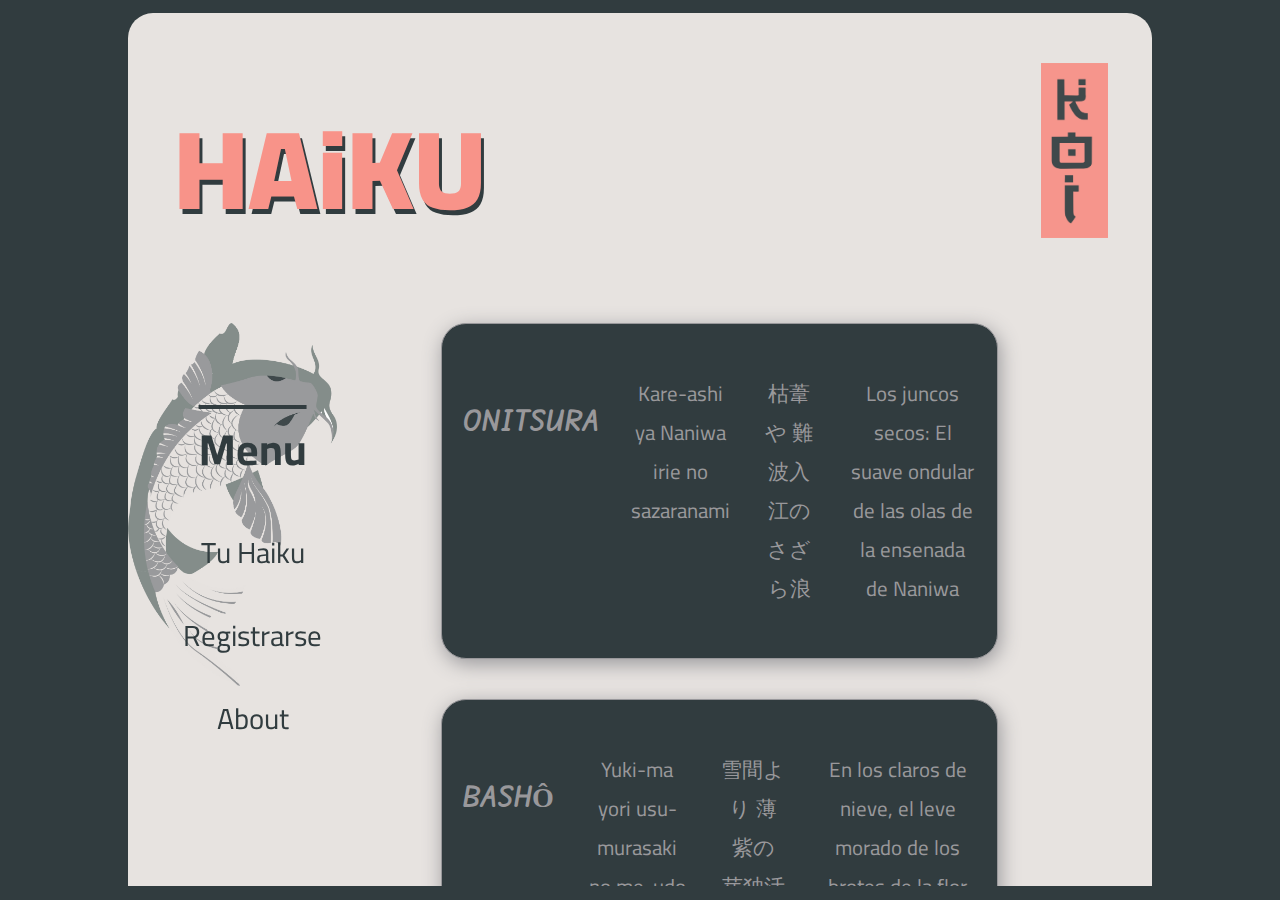
<file: index.html>
<!DOCTYPE html>
<html lang="en">
<head>
    <meta charset="UTF-8">
    <meta http-equiv="X-UA-Compatible" content="IE=edge">
    <meta name="viewport" content="width=device-width, initial-scale=1.0">
    <link rel="stylesheet" href="./css/style.css">
    <style>
        @import url('https://fonts.googleapis.com/css2?family=Edu+VIC+WA+NT+Beginner&display=swap');
        
        @import url('https://fonts.googleapis.com/css2?family=Cairo:wght@300&family=Edu+VIC+WA+NT+Beginner&display=swap');
    </style>
    <link rel="shortcut icon" href="./css/koi-logo.ico">
    <title>Index</title>
</head>
<body>
    <section class="grid">
        <article class="grid-item a"><img src="./css/koi-logo.jpg" alt="koi logo" class="logo"><span class="iso">HAiKU</span> </article>
        <article class="grid-item b menu">
            
            <li>
                <ol><h2>Menu</h2></ol>
                <ol><a href="tuhaiku.html"><span>Tu Haiku</span></a></ol>
                <ol><a href="formulario.html"><span>Registrarse</span></a></ol>
                <ol><a href="about.html"><span>About</span></a></ol>
            </li>
        </article>
        <article class="grid-item c haiku-text"> 
            <h3>ONITSURA</h3>
            <span>Kare-ashi ya
            Naniwa irie no
            sazaranami
            </span>
            
            <span>枯葦や
            難波入江の
            さざら浪
            </span>
            
            <span>Los juncos secos:
            El suave ondular de las olas
            de la ensenada de Naniwa</span></article>
        <article class="grid-item d haiku-text">
            <h3>BASHÔ</h3>
            <span> Yuki-ma yori
            usu-murasaki no
            me-udo kana
        </span>
            
            <span>雪間より
            薄紫の
            芽独活哉
        </span>
            
            <span>En los claros de nieve,
            el leve morado de los brotes
            de la flor de udo</span>
            
            </article>
        <article class="grid-item e haiku-text">
            <h3>BUSON</h3>
            <span>Furuido ya
                ka ni tobu uo no
                oto kurashi</span>
            <span>古井戸や
                蚊に飛ぶ魚の
                音闇し</span>
            <span>En un viejo pozo,
                el sonido oscuro de un pez
                que salta para atrapar un mosquito
                </span>
            </article>
        <article class="grid-item f haiku-text">
            <h3>SHIKI</h3>
            <span>Nureashi de
                suzume no ariku
                rôka kana</span>
            <span>ぬれ足で
                雀のありく
                廊下かな</span>
            <span>Andando con sus patitas mojadas,
                el gorrión
                por la terraza de madera</span>
            </article>
        <article class="grid-item g haiku-text">
            <h5>Haikus de Jorge Luis Borges publicados en 1981</h5>
            <span>Algo me han dicho
                la tarde y la montaña.
                Ya lo he perdido.
                </span>
            <span>Desde aquel día
                no he movido las piezas
                en el tablero.
                </span>
            <span>En el desierto
                acontece la aurora.
                Alguien lo sabe.
                </span>
            </article>
        <nav class="grid-item h"><iframe width="auto" height="auto" src="https://www.youtube.com/embed/vKGTXeIjWSU" title="¿Qué son los Haikus? Historia y Curiosidades | Descubre el Mundo de la Literatura" frameborder="0" allow="accelerometer; autoplay; clipboard-write; encrypted-media; gyroscope; picture-in-picture" allowfullscreen></iframe></nav>
      
    <footer class="grid-item i"><a href="mailto:666international@gmail.com"><span>By Charlie.6ix</span></a></footer>
    </section>
</body>
</html>
</file>
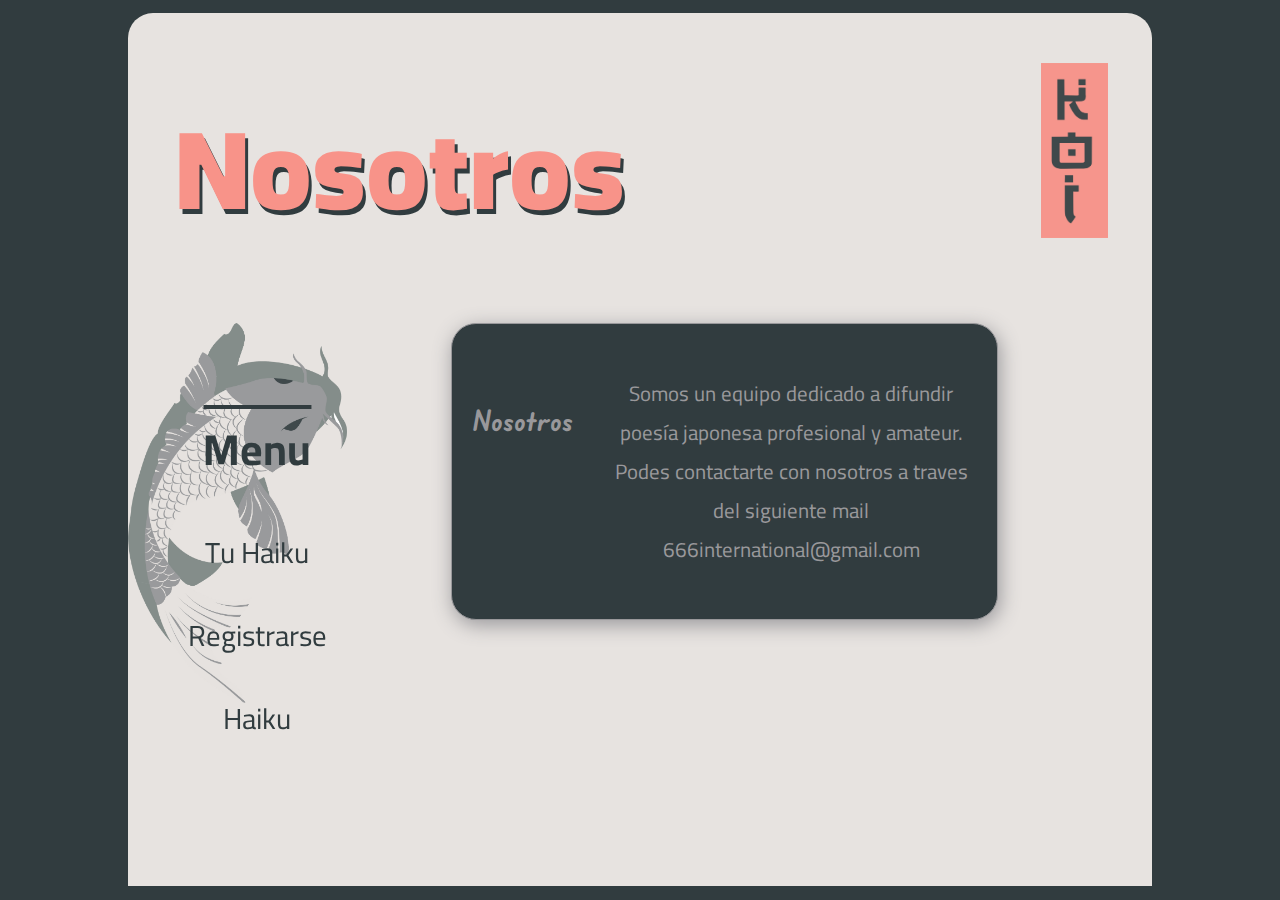
<file: about.html>
<!DOCTYPE html>
<html lang="en">
<head>
    <meta charset="UTF-8">
    <meta http-equiv="X-UA-Compatible" content="IE=edge">
    <meta name="viewport" content="width=device-width, initial-scale=1.0">
    <link rel="stylesheet" href="./css/style.css">
    <style>
        @import url('https://fonts.googleapis.com/css2?family=Edu+VIC+WA+NT+Beginner&display=swap');
        
        @import url('https://fonts.googleapis.com/css2?family=Cairo:wght@300&family=Edu+VIC+WA+NT+Beginner&display=swap');
    </style>
    <link rel="shortcut icon" href="./css/koi-logo.ico">
    <title>About</title>
</head>
<body>
    <section class="grid">
        <article class="grid-item a"><img src="./css/koi-logo.jpg" alt="koi logo" class="logo"><span class="iso">Nosotros</span> </article>
        <article class="grid-item b menu">
            
            <li>
                <ol><h2>Menu</h2></ol>
                <ol><a href="tuhaiku.html"><span>Tu Haiku</span></a></ol>
                <ol><a href="formulario.html"><span>Registrarse</span></a></ol>
                <ol><a href="index.html"><span>Haiku</span></a></ol>
            </li>
        </article>
        <article class="grid-item c haiku-text"> 
            <h3>Nosotros</h3>
            <span>
                Somos un equipo dedicado a difundir poesía japonesa profesional y amateur.
                Podes contactarte con nosotros a traves del siguiente mail 666international@gmail.com
            </span> 
        </article>
        <footer class="grid-item i"><a href="mailto:666international@gmail.com"><span>By Charlie.6ix</span></a></footer>
        </section>
</body>
</html>
</file>
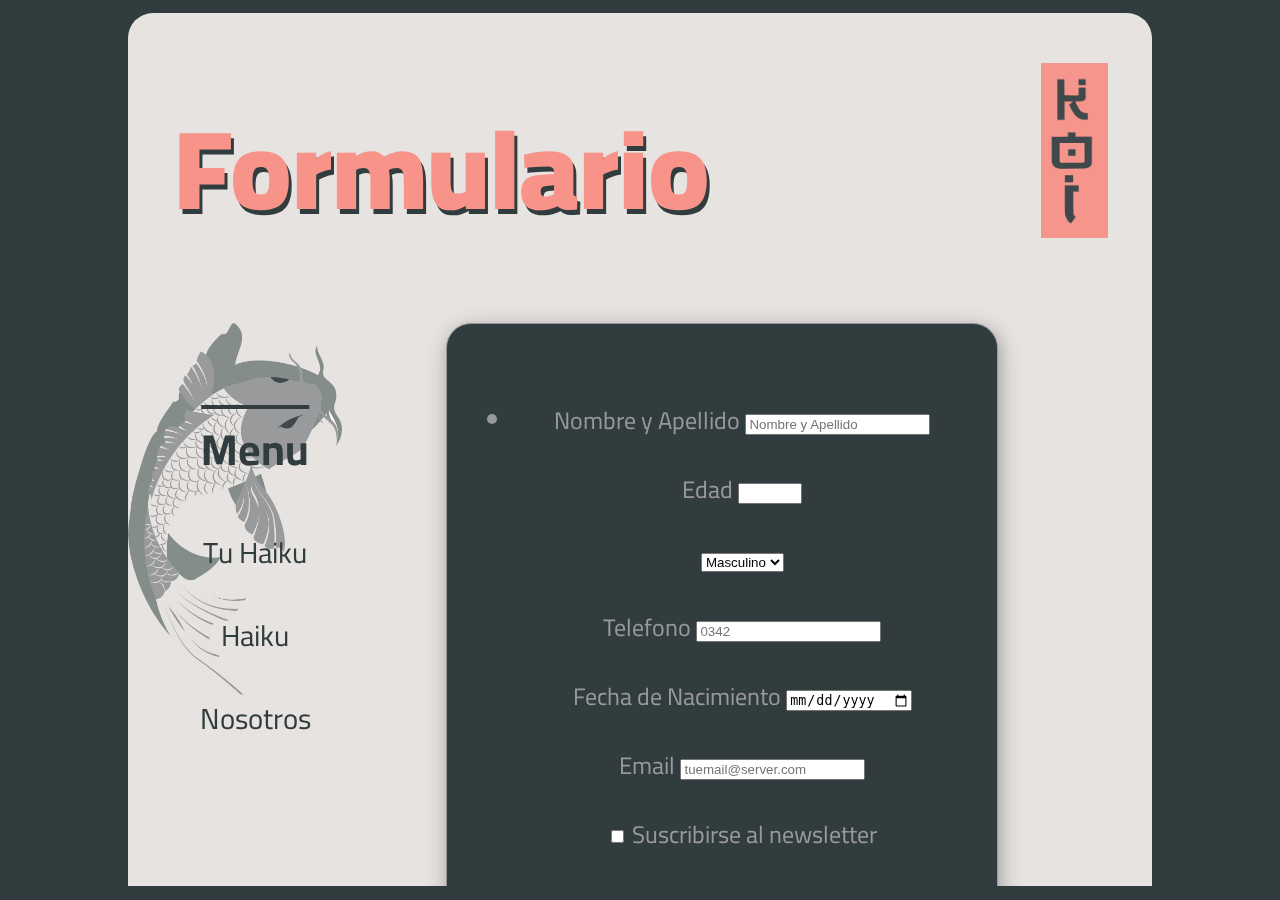
<file: formulario.html>
<!DOCTYPE html>
<html lang="en">
<head>
    <meta charset="UTF-8">
    <meta http-equiv="X-UA-Compatible" content="IE=edge">
    <meta name="viewport" content="width=device-width, initial-scale=1.0">
    <link rel="stylesheet" href="./css/style.css">
    <link rel="shortcut icon" href="./css/koi-logo.ico">
    <style>
        @import url('https://fonts.googleapis.com/css2?family=Edu+VIC+WA+NT+Beginner&display=swap');
        
        @import url('https://fonts.googleapis.com/css2?family=Cairo:wght@300&family=Edu+VIC+WA+NT+Beginner&display=swap');
    </style>
    <title>Formulario</title>
</head>
<body>

    <div class="grid">
    <section  class="grid-item a"><img src="./css/koi-logo.jpg" alt="koi logo" class="logo"><span class="iso">Formulario</span> 
    </section>
        <article class="grid-item b menu">
            
            <li>
                <ol><h2>Menu</h2></ol>
                <ol><a href="tuhaiku.html"><span>Tu Haiku</span></a></ol>
                <ol><a href="index.html"><span>Haiku</span></a></ol>
                <ol><a href="about.html"><span>Nosotros</span></a></ol>
            </li>
        </article>
        <article class="grid-item c haiku-text  form1">
        <form method="get" action="datos.html" name="register"  >
        <li>
        <ol><label for="Nombre"> Nombre y Apellido</label>
            <input type="text" name="Nombre" alt="Nombre y Apellido" placeholder="Nombre y Apellido"></ol>
        <ol><label for="Edad">Edad</label>
            <input type="number" name="Edad" value="" min="1" max="120"></ol>
        <ol><select name="Genero" id="">
            <option value="Masculino">Masculino</option>
            <option value="Femenino">Femenino</option>
            <option value="Otro">Otro</option>
        </select></ol>
        <ol><label for="Telefono">Telefono</label>
            <input type="tel" name="Telefono" value="" placeholder="0342 "></ol>
        <ol><label for="Fecha-nac">Fecha de Nacimiento</label>
            <input type="date" name="Fecha-nac" id=""></ol>
        <ol><label for="Email">Email</label>
            <input type="email" name="Email" id="" placeholder="tuemail@server.com"></ol>
        <ol><input type="checkbox"> Suscribirse al newsletter</ol>
        <ol><input type="submit" value="Enviar formulario" formtarget="_blank">
            <input type="reset" value="Resetear formulario"></ol>
        </li>
        </form>
        </article>
    
        <footer class="grid-item i"><a href="mailto:666international@gmail.com"><footer>By Charlie.6ix</span></a></aside>
</div>
</body>

</html>
</file>
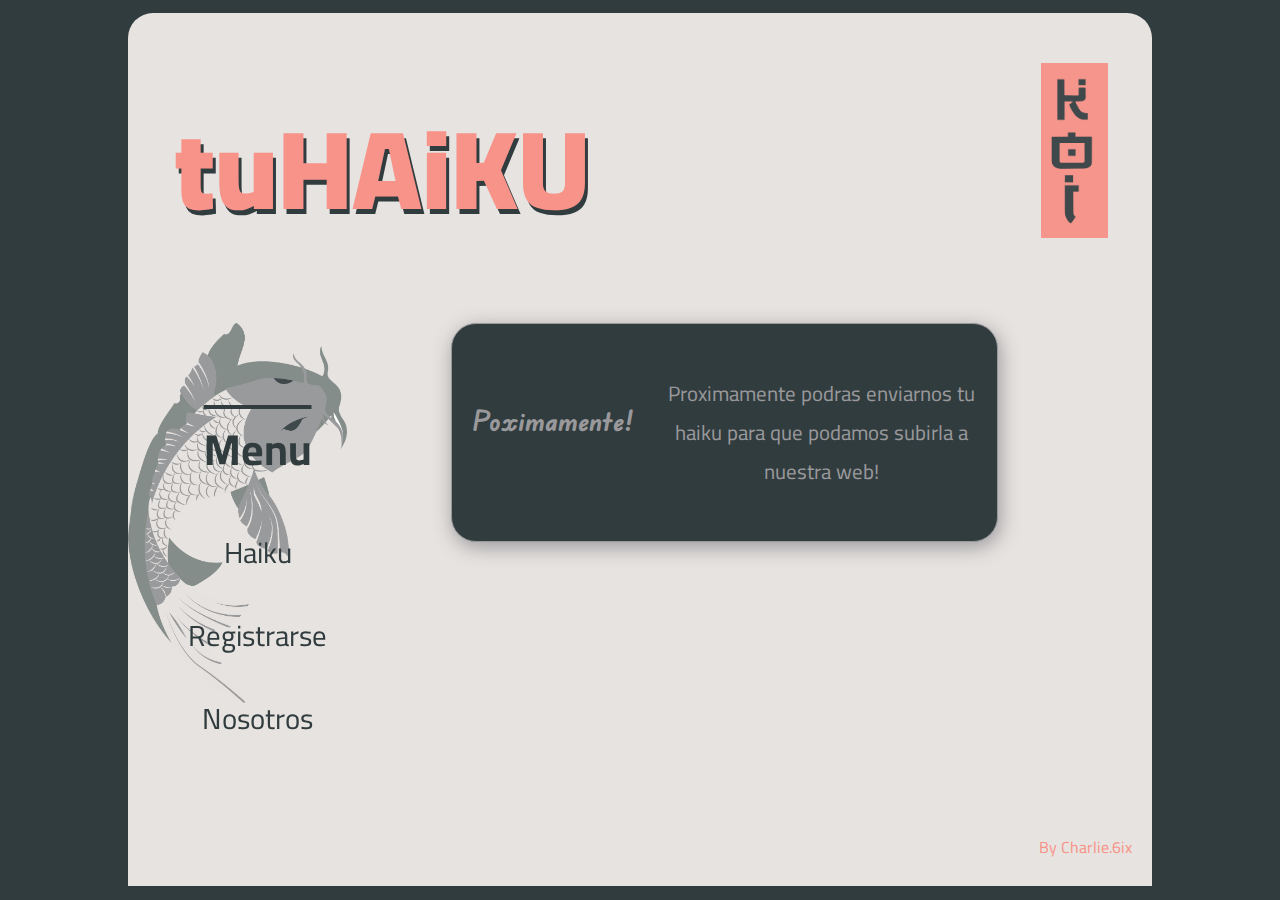
<file: tuhaiku.html>
<!DOCTYPE html>
<html lang="en">
<head>
    <meta charset="UTF-8">
    <meta http-equiv="X-UA-Compatible" content="IE=edge">
    <meta name="viewport" content="width=device-width, initial-scale=1.0">
    <link rel="stylesheet" href="./css/style.css">
    <style>
        @import url('https://fonts.googleapis.com/css2?family=Edu+VIC+WA+NT+Beginner&display=swap');
        
        @import url('https://fonts.googleapis.com/css2?family=Cairo:wght@300&family=Edu+VIC+WA+NT+Beginner&display=swap');
    </style>
    <link rel="shortcut icon" href="./css/koi-logo.ico">
    <title>Tu Haiku</title>
</head>
<body>
    <section class="grid">
        <article class="grid-item a"><img src="./css/koi-logo.jpg" alt="koi logo" class="logo"><span class="iso">tuHAiKU</span> </article>
        <article class="grid-item b menu">
            
            <li>
                <ol><h2>Menu</h2></ol>
                <ol><a href="index.html"><span>Haiku</span></a></ol>
                <ol><a href="formulario.html"><span>Registrarse</span></a></ol>
                <ol><a href="about.html"><span>Nosotros</span></a></ol>
            </li>
        </article>
        <article class="grid-item c haiku-text"> 
            <h3>Poximamente!</h3>
            <span>
                Proximamente podras enviarnos tu haiku para que podamos subirla a nuestra web!
            </span> 
        </article>
        <footer class="grid-item i"><a href="mailto:666international@gmail.com"><span>By Charlie.6ix</span></a></footer>
        </section>
</body>
</html>
</file>
<file: css/style.css>
.grid {
    display: grid;
    /*background-color: rgb(49,60,63);*/
    /*background-color: rgb(229,227,226);*/
    background-color: rgb(231,227,224);
    /*background-color: rgb(128,141,134);*/
    /*background: linear-gradient(to bottom, rgb(49,60,63),rgb(153,152,155));*/
    width: 80vw;
    height: 97vh;
    /*border: 1px solid;*/
    grid-template-columns: auto;
    grid-template-rows: auto;
    overflow: auto;
    gap: 40px;
    border-radius: 25px 25px 0px 0px;
    grid-template-areas: 
    "a a a a a"
    "b c c c c"
    "b d d d d"
    "b e e e e"
    "b f f f f"
    "b g g g g"
    "b h h h h"
    "b i i i i"
    ;
}

.a:hover {
   /* box-shadow: inset 2px 2px 2px 0 #0a2c23;*/
    /*opacity: 0.7;*/
}
ol span:hover{
    /*opacity: none;*/
    color: rgb(248,147,137);
    transition: .9s;
    /*font-weight: 500;*/
}
    

/*ol:nth-child(2n+3):hover{
    transform: scale(1.5s);
}
ol:nth-child(2n+2):hover{
    transform: scale(1.5);
}
*/

.grid-item {
    display: flex;
    border: 1px solid;
    align-items: center;
    justify-content: center;
    border-radius: 25px;
    padding: 50px 20px;
    
}

body {
    display: flex;
    justify-content: center;
    background-color: rgb(49,60,63);
    margin-top: 1%;
    
}

.grid::-webkit-scrollbar {
    display: none;
}
.a {
    grid-area: a;
    flex-direction: row-reverse;
    /*align-items: flex-end;*/
    justify-content: space-between;
    /*color: rgb(248,147,137);
    font-family: 'Edu VIC WA NT Beginner', cursive;*/
    position: fixed;
    /*background-color: rgba(229,227,226, 0.5);*/
    /*opacity: 0.8;*/
    border: none;
    width: 75vw;
    

    
}

.b {
    grid-area: b;
    background-image: url(./koi1.png);
    background-size: contain;
    background-repeat: no-repeat;
    /*opacity: 1;*/
    position: sticky;
    min-width: 150px;
    max-width: 20vh;
    margin-top: 30vh;
    /*align-items: stretch;*/
    border: none;


}

.c {
    grid-area: c;
    margin-top: 30vh;
    

}

.d {
    grid-area: d;
}

.e {
    grid-area: e;
}

.f {
    grid-area: f;
}

.g {
    grid-area: g;
}

.h {
    grid-area: h;
    justify-content: center;
    border: none;
    opacity: .5;
    margin-right: 10%;
}

.h:hover {
    transform: scale(2);
    opacity: 1;
    transition: .9s;
}

.i {
    grid-area: i;
    /*background-color: rgba(248,147,137,.7);*/
    justify-content: end;
    border: none;
    
}

.i a{
    text-decoration: none;
    font-family: 'Cairo', sans-serif;
    /*color: rgba(49,60,63,.7);*/
    /*border: 1px solid;
    border-radius: 50% 15%;*/
    color: rgb(248,147,137);
    
}

.logo {
    width: 7%;
    /*max-width: 15%;*/
    align-self: flex-start;
    
    
}

.iso {
    align-self: flex-start;
    color: rgb(248,147,137);
    /*font-family: 'Edu VIC WA NT Beginner', cursive;*/
    font-family: 'Cairo', sans-serif;
    font-weight: 900;
    font-size: 700%; 
    /*border:  solid;
    border-radius: 5%;
    border-color: rgb(49,60,63);
    padding-top: -30%;*/
    margin-left: 2vw;
    text-shadow: rgb(49,60,63) 3px 5px;
    
    
}

.haiku-text {
        align-items: stretch;
        column-count: 4;
        column-gap: 2rem;
        font-size: 1.5rem;
        font-family: 'Edu VIC WA NT Beginner', cursive;
        text-justify: inter-word;
        text-align: center;
        /*margin: 1rem;*/  
        color: rgb(153,152,155);   
        margin-right: 12vw;
        margin-left: 5vw;
        border-color: rgb(153,152,155);
        box-shadow: rgb(153,152,155) 2px 5px 20px;
        background-color: rgba(49,60,63,1);
         
}

.haiku-text span {
    font-family: 'Cairo', sans-serif;
    font-size: 1.3rem;
}
.haiku-text:hover{
    transform: scale(1.2);
    transition: .9s;
}

.menu {
    font-family: 'Cairo', sans-serif;
    text-align: center;
    align-items: stretch;
    color: rgba(49,60,63,1);
    font-size: 1.8rem;
    list-style: none;
    
}

.menu  h2 {
    
    text-decoration: overline;
    
}

.b a{
    text-decoration: none;
    color: rgba(49,60,63,1);
}

/*FORMULARIO*/

.form1.haiku-text:hover {
    transform: none;
    
} 

.form1.haiku-text ol:hover {
    transform: none;
    
} 

.form1 {
    position: relative;
    font-family: 'Cairo', sans-serif;
}

@media only screen and (max-width: 821px) {
    .haiku-text {
        flex-direction: column;
        transform: none;
        font-size: 2rem;

    }

    .iso {
        font-size: 400%;
    }
    
    .grid {
        width: 100vw;
        height: 100vh;
        border-radius: 0px;
    }

    .a {
        justify-content: right;
        
    }
    .c {
        margin-top: 12vh;
        position: relative;
    }

    .c:hover{
        transform: none;
    }
    .d{
        position: relative;
    }
    .d:hover{
        transform: none;
    }
    .e{
        position: relative;
    }
    .e:hover{
        transform: none;
    }
    .f{
        position: relative;
    }
    .f:hover{
        transform: none;
    }
    .g{
        position: relative;
    }
    .g:hover{
        transform: none;
    }
    .h{
        position: relative; 
    }
    .h:hover{
        transform: none;
    }
}

@media only screen and (max-width: 413px) {
    .grid {
        
        grid-template-areas: 
        "a b b"
        "c c c"
        "d d d"
        "e e e"
        "f f f"
        "g g g"
        "h h h"
        "i i i"
        ;
}

    .haiku-text{
        font-size: 1.5rem;
    }

    .a{
        justify-content: left;
    }

    .b{
        position: relative;
        background-image: none;
        margin-top: 0px;
        
        
    }

    .menu {
        padding-top: 0%;
        padding-bottom: 0%;
        align-items: baseline;
        font-size: 100%;
        
    }
    .menu  h2 {
    
        display: none;
    }

    .menu ol{
        margin: 0%;
        padding: 0%;
    }

    .menu li {
        margin-top: 20%;
    }

    .iso{
        font-size: 11vw;
    }

    .c {
        margin-top: 1vh;
    }


    }
</file>
